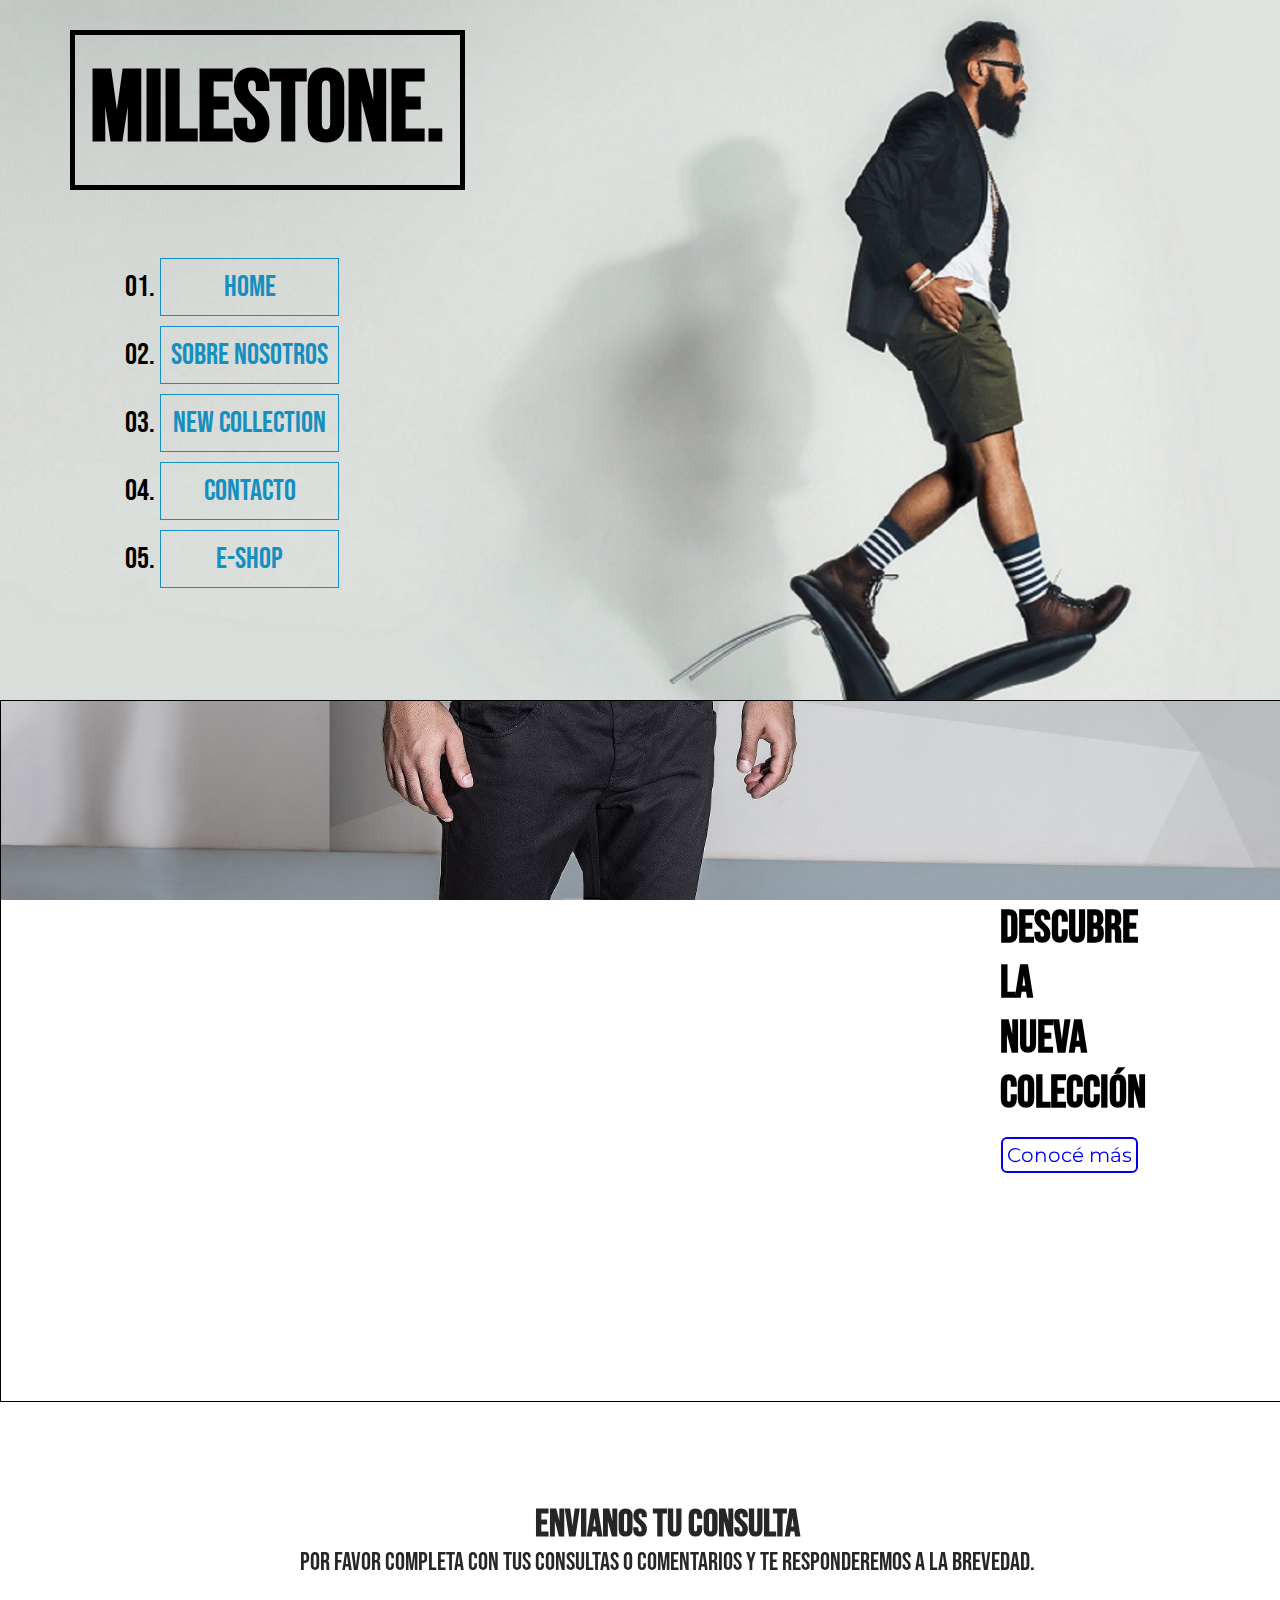
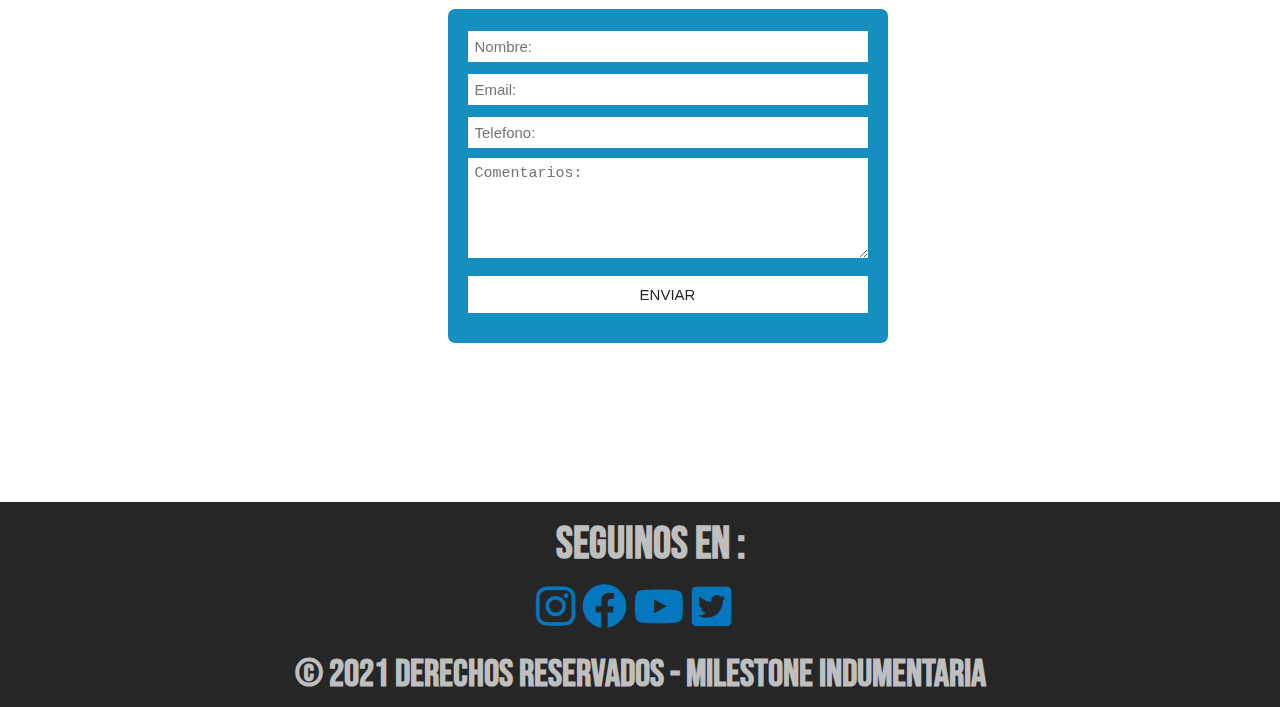
<file: index.html>
<!DOCTYPE html>
<html lang="en">
<head>
    <meta charset="UTF-8">
    <meta http-equiv="X-UA-Compatible" content="IE=edge">
    <!--ETIQUETAS SEO-->
    <meta name="keywords" content="Ropa Hombre, Indumentaria, Moda, Nueva Coleccion, E-shop, Traje, Camisa, Gafas" >
    <meta name="description" content=" Tienda oficial de Milestone | Descubrí las mejores tendencias de moda para hombre, armá tu look y pedilo sin salir de tu Casa. Envíos a todo el país y cuotas sin interés.">
    <meta name="author" content="Agustin Barria">
    <meta name="audience" content="all">
    <meta name="viewport" content="width=device-width, user-scalable=no, initial-scale=1.0, maximum-scale=1.0, minimum-scale=1.0">
    <title>Milestone Indumentaria</title>
    <!--CSS-->
    <link rel="stylesheet" href="./scss/estilo.css" media="screen">
    <link rel="stylesheet" href="https://cdnjs.cloudflare.com/ajax/libs/font-awesome/5.15.4/css/all.min.css" integrity="sha512-1ycn6IcaQQ40/MKBW2W4Rhis/DbILU74C1vSrLJxCq57o941Ym01SwNsOMqvEBFlcgUa6xLiPY/NS5R+E6ztJQ==" crossorigin="anonymous" referrerpolicy="no-referrer" />
    <!--FUENTES-->
    <link href="https://fonts.googleapis.com/css2?family=Bebas+Neue&display=swap" rel="stylesheet">
    <link href="https://fonts.googleapis.com/css2?family=Montserrat:wght@100;400&display=swap" rel="stylesheet">
</head>

<body>

<div class="contenedor">
    <!--HEADER-->
<header>

<div class="header"><h1>Milestone.</h1></div>
<div class="header"></div>
      

  </header>
    
  <br>
    <!--MENÚ-->
  <div class="nav">
  <nav>
      <ul>
          <li><a href="index.html">Home</a></li>
          <li><a href="./views/sobreNosotros.html#sobrenosotros">Sobre Nosotros</a></li>
          <li><a href="./views/sobreNosotros.html#newC">New collection</a></li>
          <li><a href="#contacto">Contacto</a></li>
          <li><a href="./views/sobreNosotros.html#e-shop">E-shop</a></li>
      </ul>
      
  </nav>
</div>
</div>
    <!--HOME-->
<div class="home">

  <h2 class="nuevaColeccion">Descubre <br> la <br> nueva <br> colección<br><button><a href="./views/sobreNosotros.html#newC">Conocé más</a></button></h2>
  
</div>
    <!--CONTACTO-->
<div class="contenedor3" id="contacto">
    <div class="formulario">
        <h2>Envianos tu consulta</h2>
        <p>Por favor completa con tus consultas o comentarios y te responderemos a la brevedad.</p>
        <br>
        <form class="form">
            <input type="text" name="Nombre" placeholder="Nombre:" class="field">
            <br>
            <input type="email" name="email" placeholder="Email:" class="field" >
            <br>
            <input type="text" name="telefono" placeholder="Telefono:" class="field" >
            <textarea name="comentarios" placeholder="Comentarios:" class="field"></textarea>
            <br>
            <input type="button" value="ENVIAR" id="boton">
        </form>

     </div>
</div>
    <!--FOOTER-->
<div class="redes">
<footer>
 <h2 class="redes2"> seguinos en :</h2>
 <div class="redes3">
    <a href="https://www.instagram.com/"><i class="fab fa-instagram" id="instagram"></i></a>
   <a href="https://www.facebook.com/"><i class="fab fa-facebook" id="facebook"></i></a>
   <a href="https://www.youtube.com/"><i class="fab fa-youtube" id="youtube"></i></a> 
    <a href="https://twitter.com/"><i class="fab fa-twitter-square" id="twitter"></i></a>
</div>
</footer>
</div>
   
<div class="derechos">
<h2>© 2021 Derechos reservados - Milestone Indumentaria</h2>
</div>

</body>
</html>
</file>
<file: scss/estilo.css>
* {
  margin: 0px;
  padding: 0px;
}

/* BODY */
body {
  overflow-x: hidden;
}

/*TITULO - HEADER*/
.contenedor {
  height: 700px;
  width: 100%;
  display: -webkit-box;
  display: -ms-flexbox;
  display: flex;
  -ms-flex-wrap: wrap;
      flex-wrap: wrap;
  -webkit-box-orient: vertical;
  -webkit-box-direction: normal;
      -ms-flex-direction: column;
          flex-direction: column;
  -webkit-box-align: start;
      -ms-flex-align: start;
          align-items: flex-start;
  background-image: url(../imagenProyecto/balancing-1868051_1920.jpg);
  background-position: unset;
  background-repeat: no-repeat;
  background-attachment: fixed;
  background-size: cover;
}

.header {
  width: 100%;
  height: 100px;
}

h1 {
  padding: 15px;
  color: black;
  border: 5px solid black;
  font-family: 'Bebas Neue', cursive;
  font-size: 100px;
  margin-left: 70px;
  margin-top: 30px;
}

@media screen and (max-width: 470px) {
  h1 {
    font-size: 70px;
    margin-left: 38px;
    margin-top: 50px;
    color: #158FBF;
    border: 5px solid #158FBF;
  }
  .contenedor {
    background-image: url(../imagenProyecto/J2.jpg);
  }
}

/* MENU */
.nav {
  display: -webkit-box;
  display: -ms-flexbox;
  display: flex;
  -webkit-box-orient: horizontal;
  -webkit-box-direction: normal;
      -ms-flex-direction: row;
          flex-direction: row;
  -webkit-box-pack: center;
      -ms-flex-pack: center;
          justify-content: center;
  width: auto;
  height: 300px;
  position: relative;
}

li {
  text-align: center;
  font-size: 30px;
  font-family: 'Bebas Neue', cursive;
  border: 1px solid #158FBF;
  width: auto;
  margin: 10px;
  padding: 10px;
  list-style: decimal-leading-zero;
  position: relative;
  left: 150px;
}

ul li a {
  text-decoration: none;
  color: #158FBF;
}

@media screen and (max-width: 470px) {
  li {
    position: relative;
    left: 80px;
  }
}

/*HOME*/
.home {
  display: -webkit-box;
  display: -ms-flexbox;
  display: flex;
  -ms-flex-wrap: wrap;
      flex-wrap: wrap;
  border: 1px solid black;
  height: 700px;
  width: 100%;
  position: relative;
  background-image: url(../imagenProyecto/male-3172988_.jpg);
  background-position: unset;
  background-repeat: no-repeat;
  background-attachment: fixed;
  background-size: cover;
}

.nuevaColeccion {
  font-family: 'Bebas Neue', cursive;
  font-size: 45px;
  text-align: justify;
  position: relative;
  left: 1000px;
  top: 200px;
  -webkit-animation-name: aparecer;
          animation-name: aparecer;
  -webkit-animation-duration: 10s;
          animation-duration: 10s;
  -webkit-animation-iteration-count: infinite;
          animation-iteration-count: infinite;
  position: -webkit-sticky;
  position: sticky;
  margin-top: 200px;
}

@-webkit-keyframes aparecer {
  0% {
    color: black;
  }
  50% {
    color: #BFBFBF;
  }
  100% {
    color: #158FBF;
  }
}

@keyframes aparecer {
  0% {
    color: black;
  }
  50% {
    color: #BFBFBF;
  }
  100% {
    color: #158FBF;
  }
}

button a {
  background-color: white;
  outline: auto;
  font-size: 20px;
  padding: 5px;
  font-family: 'Montserrat', sans-serif;
  -webkit-animation-name: aparecer2;
          animation-name: aparecer2;
  -webkit-animation-duration: 10s;
          animation-duration: 10s;
  -webkit-animation-iteration-count: infinite;
          animation-iteration-count: infinite;
  border-radius: 5px;
}

@-webkit-keyframes aparecer2 {
  0% {
    color: black;
  }
  50% {
    color: #BFBFBF;
  }
  100% {
    color: #158FBF;
  }
}

@keyframes aparecer2 {
  0% {
    color: black;
  }
  50% {
    color: #BFBFBF;
  }
  100% {
    color: #158FBF;
  }
}

button a {
  text-decoration: none;
}

button:hover {
  cursor: pointer;
}

@media screen and (max-width: 470px) {
  .home {
    background-image: url(../imagenProyecto/fashion-1853294.jpg);
  }
}

/*FORMULARIO*/
.contenedor3 {
  height: 700px;
  display: -webkit-box;
  display: -ms-flexbox;
  display: flex;
  -ms-flex-wrap: wrap;
      flex-wrap: wrap;
  -webkit-box-orient: horizontal;
  -webkit-box-direction: normal;
      -ms-flex-direction: row;
          flex-direction: row;
  position: relative;
  background-image: url(../imagenProyecto/fashion-601553.jpg);
  background-position: unset;
  background-repeat: no-repeat;
  background-size: cover;
  background-attachment: fixed;
}

.formulario {
  text-align: center;
  position: -webkit-sticky;
  position: sticky;
  height: auto;
  margin-top: 100px;
  left: 300px;
  font-family: 'Bebas Neue', cursive;
  font-size: 25px;
  color: #262626;
}

.form {
  width: 400px;
  background-color: #158FBF;
  margin: 0 auto;
  padding: 20px;
  border-radius: 7px;
}

@media screen and (max-width: 470px) {
  .formulario {
    font-size: 19px;
  }
  .form {
    width: 250px;
  }
  .contenedor3 {
    background-image: url(../imagenProyecto/fashion-601553.jpg);
    background-size: cover;
  }
}

input, textarea {
  outline: none;
  width: 100%;
  margin-bottom: 10px;
  padding: 7px;
  -webkit-box-sizing: border-box;
          box-sizing: border-box;
  font-size: 15px;
  border: none;
}

textarea {
  min-height: 100px;
  max-height: 200px;
  max-width: 100%;
}

#boton {
  background: white;
  padding: 10px;
  color: #262626;
}

#boton:hover {
  cursor: pointer;
}

/*FOOTER*/
.redes {
  display: -webkit-box;
  display: -ms-flexbox;
  display: flex;
  -ms-flex-wrap: wrap;
      flex-wrap: wrap;
  -webkit-box-orient: horizontal;
  -webkit-box-direction: normal;
      -ms-flex-direction: row;
          flex-direction: row;
  -webkit-box-pack: center;
      -ms-flex-pack: center;
          justify-content: center;
  height: auto;
  width: auto;
  background-color: #262626;
  font-size: 30px;
  font-family: 'Bebas Neue', cursive;
  padding: 10px;
  position: relative;
  -webkit-box-sizing: border-box;
          box-sizing: border-box;
}

.redes2 {
  color: #BFBFBF;
  position: -webkit-sticky;
  position: sticky;
  padding: 5px;
  margin-left: 20px;
  -webkit-box-sizing: border-box;
          box-sizing: border-box;
}

.redes3 {
  position: -webkit-sticky;
  position: sticky;
  font-size: 45px;
  padding: 5px;
  -webkit-box-sizing: border-box;
          box-sizing: border-box;
}

#instagram {
  color: #0477BF;
}

#instagram:hover {
  color: palevioletred;
  margin-right: 10px;
  -webkit-transform: scale(1.2);
          transform: scale(1.2);
}

#facebook {
  color: #0477BF;
}

#facebook:hover {
  color: blue;
  margin-right: 10px;
  -webkit-transform: scale(1.2);
          transform: scale(1.2);
}

#twitter {
  color: #0477BF;
}

#twitter:hover {
  color: #158FBF;
  margin-right: 10px;
  -webkit-transform: scale(1.2);
          transform: scale(1.2);
}

#youtube {
  color: #0477BF;
}

#youtube:hover {
  color: red;
  margin-right: 10px;
  -webkit-transform: scale(1.2);
          transform: scale(1.2);
}

.derechos {
  -webkit-box-sizing: border-box;
          box-sizing: border-box;
  height: auto;
  background-color: #262626;
  font-size: 25px;
  font-family: 'Bebas Neue', cursive;
  text-align: center;
  color: #BFBFBF;
  padding-bottom: 10px;
}

@media screen and (max-width: 470px) {
  .derechos {
    font-size: 20px;
    padding-bottom: 20px;
  }
}
/*# sourceMappingURL=estilo.css.map */
</file>
